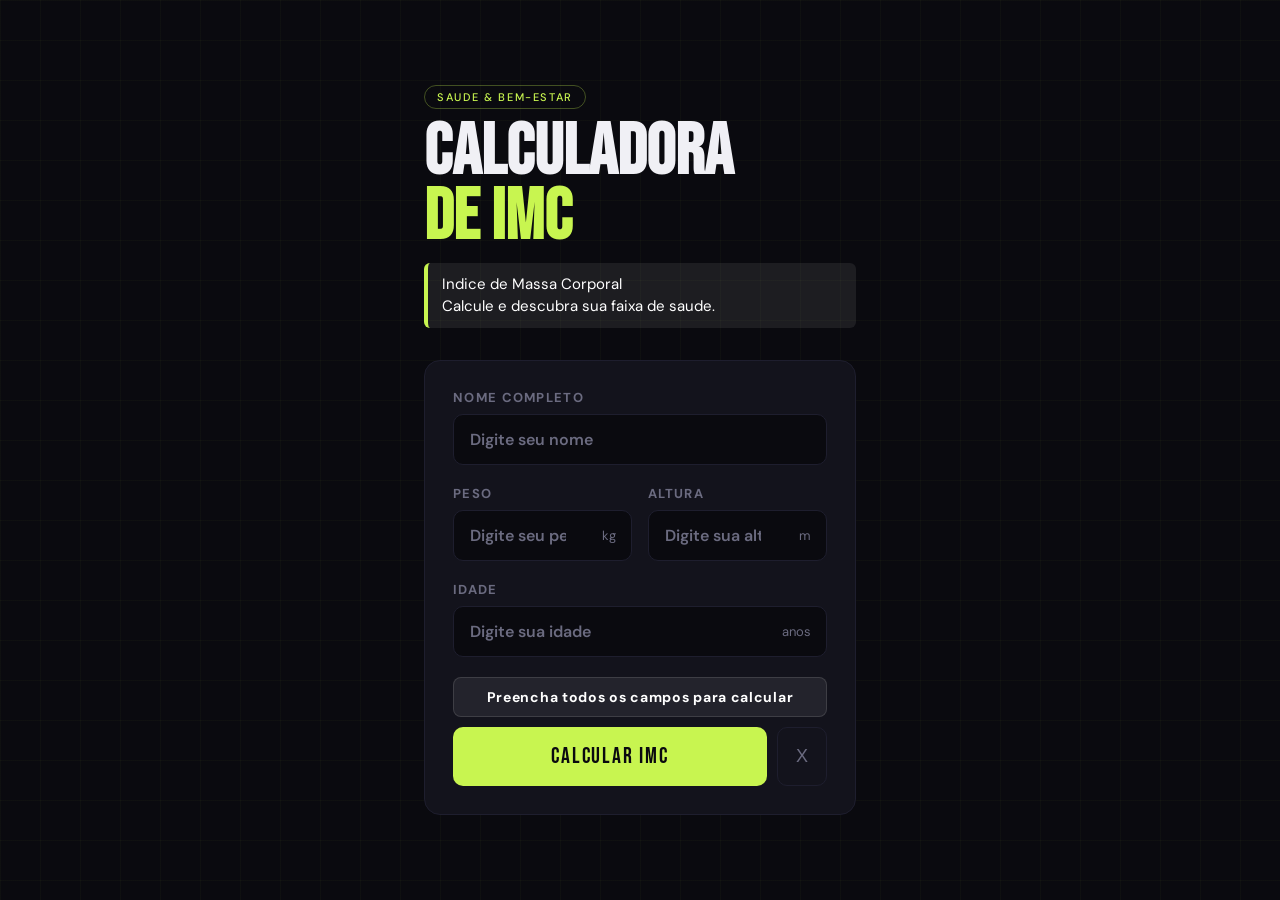
<file: Projetos/Calculadora/index.html>
<!DOCTYPE html>
<html lang="pt-BR">
<head>
  <meta charset="UTF-8" />
  <meta name="viewport" content="width=device-width, initial-scale=1.0" />
  <title>Calculadora de IMC</title>
  <link href="https://fonts.googleapis.com/css2?family=Bebas+Neue&family=DM+Sans:wght@300;400;500&display=swap" rel="stylesheet" />
  <link rel="stylesheet" href="index.css" />
</head>
<body>
  <div class="wrapper">

    <div class="header">
      <div class="tag">Saude &amp; Bem-estar</div>
      <h1>CALCULADORA<br><span>DE IMC</span></h1>
      <p>Indice de Massa Corporal<br>Calcule e descubra sua faixa de saude.</p>
    </div>

    <div class="card">

      <div class="field">
        <label>Nome completo</label>
        <div class="input-wrap">
          <input type="text" id="nome" placeholder="Digite seu nome" />
        </div>
      </div>

      <div class="row">
        <div class="field">
          <label>Peso</label>
          <div class="input-wrap">
            <input type="number" id="peso" placeholder="Digite seu peso" min="1" />
            <span class="unit">kg</span>
          </div>
        </div>
        <div class="field">
          <label>Altura</label>
          <div class="input-wrap">
            <input type="number" id="altura" placeholder="Digite sua altura" step="0.01" min="0.5" max="2.5" />
            <span class="unit">m</span>
          </div>
        </div>
      </div>

      <div class="field">
        <label>Idade</label>
        <div class="input-wrap">
          <input type="number" id="idade" placeholder="Digite sua idade" min="1" max="120" />
          <span class="unit">anos</span>
        </div>
      </div>

      <p class="hint" id="hint">Preencha todos os campos para calcular</p>

      <div class="btn-row">
        <button class="btn-calcular" onclick="calcular()">CALCULAR IMC</button>
        <button class="btn-reset" onclick="resetar()">X</button>
      </div>

      <div class="result" id="result">
        <div class="result-header">
          <div class="imc-value" id="imcValor">-</div>
          <div class="imc-label">IMC</div>
        </div>

        <div class="category-badge" id="categoriaBadge">
          <span class="dot" id="categoriaDot"></span>
          <span id="categoriaTexto">-</span>
        </div>

        <div class="imc-bar">
          <div class="imc-needle" id="needle" style="left: 0%"></div>
        </div>
        <div class="bar-labels">
          <span>Abaixo</span>
          <span>Normal</span>
          <span>Sobrepeso</span>
          <span>Obeso</span>
        </div>

        <div class="person-info" id="personInfo"></div>
      </div>

    </div>
  </div>

  <script src="index.js"></script>
</body>
</html>
</file>
<file: Projetos/Calculadora/index.css>
:root {
  --bg: #0a0a0f;
  --card: #13131c;
  --border: #1e1e2e;
  --accent: #c8f550;
  --text: #f0f0f5;
  --muted: #6b6b80;
  --danger: #f55060;
}

* { margin: 0; padding: 0; box-sizing: border-box; }

body {
  background: var(--bg);
  color: var(--text);
  font-family: 'DM Sans', sans-serif;
  min-height: 100vh;
  display: flex;
  align-items: center;
  justify-content: center;
}

body::before {
  content: '';
  position: fixed;
  inset: 0;
  background-image:
    linear-gradient(rgba(200,245,80,0.03) 1px, transparent 1px),
    linear-gradient(90deg, rgba(200,245,80,0.03) 1px, transparent 1px);
  background-size: 40px 40px;
  pointer-events: none;
}

.wrapper {
  width: 100%;
  max-width: 480px;
  padding: 24px;
  animation: fadeUp 0.6s ease both;
}

@keyframes fadeUp {
  from { opacity: 0; transform: translateY(30px); }
  to   { opacity: 1; transform: translateY(0); }
}

.header { margin-bottom: 32px; }

.header .tag {
  display: inline-block;
  font-size: 11px;
  font-weight: 500;
  letter-spacing: 0.15em;
  text-transform: uppercase;
  color: var(--accent);
  border: 1px solid rgba(200,245,80,0.3);
  padding: 4px 12px;
  border-radius: 20px;
  margin-bottom: 12px;
}

.header h1 {
  font-family: 'Bebas Neue', sans-serif;
  font-size: clamp(48px, 12vw, 72px);
  line-height: 0.9;
}

.header h1 span { color: var(--accent); }

.header p {
  margin-top: 12px;
  font-size: 15px;
  font-weight: 400;
  color: #ffffff !important;
  line-height: 1.5;
  background: rgba(255,255,255,0.08) !important;
  border-left: 4px solid var(--accent);
  padding: 10px 14px;
  border-radius: 6px;
  display: block;
}

.card {
  background: var(--card);
  border: 1px solid var(--border);
  border-radius: 16px;
  padding: 28px;
}

.field { margin-bottom: 20px; }

.field label {
  display: block;
  font-size: 13px;
  font-weight: 700;
  letter-spacing: 0.1em;
  text-transform: uppercase;
  color: var(--muted);
  margin-bottom: 8px;
}

.input-wrap { position: relative; }

.input-wrap input {
  width: 100%;
  background: var(--bg);
  border: 1px solid var(--border);
  border-radius: 10px;
  color: var(--text);
  font-family: 'DM Sans', sans-serif;
  font-size: 16px;
  font-weight: 600;
  padding: 14px 50px 14px 16px;
  outline: none;
  transition: border-color 0.2s, box-shadow 0.2s;
}

.input-wrap input:focus {
  border-color: var(--accent);
  box-shadow: 0 0 0 3px rgba(200,245,80,0.1);
}

.input-wrap input::placeholder { color: var(--muted); }

.input-wrap .unit {
  position: absolute;
  right: 16px;
  top: 50%;
  transform: translateY(-50%);
  font-size: 13px;
  color: var(--muted);
}

.row { display: grid; grid-template-columns: 1fr 1fr; gap: 16px; }

.hint {
  font-size: 14px;
  font-weight: 700;
  color: #ffffff;
  text-align: center;
  margin-bottom: 10px;
  letter-spacing: 0.05em;
  background: rgba(255,255,255,0.07);
  border: 1px solid rgba(255,255,255,0.12);
  border-radius: 8px;
  padding: 10px;
}

.btn-row {
  display: grid;
  grid-template-columns: 1fr auto;
  gap: 10px;
  margin-top: 8px;
}

.btn-calcular {
  background: var(--accent);
  color: #0a0a0f;
  border: none;
  border-radius: 10px;
  font-family: 'Bebas Neue', sans-serif;
  font-size: 22px;
  letter-spacing: 0.08em;
  padding: 16px;
  cursor: pointer;
  transition: transform 0.15s, box-shadow 0.15s;
}

.btn-calcular:hover {
  transform: translateY(-2px);
  box-shadow: 0 8px 24px rgba(200,245,80,0.25);
}

.btn-calcular:active { transform: translateY(0); }

.btn-reset {
  background: transparent;
  border: 1px solid var(--border);
  color: var(--muted);
  border-radius: 10px;
  font-size: 18px;
  padding: 16px 18px;
  cursor: pointer;
  transition: border-color 0.2s, color 0.2s;
}

.btn-reset:hover {
  border-color: var(--danger);
  color: var(--danger);
}

.result {
  margin-top: 24px;
  border-radius: 14px;
  padding: 24px;
  border: 1px solid var(--border);
  background: var(--bg);
  display: none;
}

.result.show {
  display: block;
  animation: fadeUp 0.4s ease both;
}

.result-header {
  display: flex;
  align-items: baseline;
  gap: 12px;
  margin-bottom: 16px;
}

.imc-value {
  font-family: 'Bebas Neue', sans-serif;
  font-size: 56px;
  line-height: 1;
}

.imc-label {
  font-size: 13px;
  color: var(--muted);
}

.category-badge {
  display: inline-flex;
  align-items: center;
  gap: 8px;
  font-size: 13px;
  font-weight: 500;
  padding: 6px 14px;
  border-radius: 20px;
  border: 1px solid;
  margin-bottom: 16px;
}

.category-badge .dot {
  width: 7px;
  height: 7px;
  border-radius: 50%;
}

.imc-bar {
  height: 6px;
  border-radius: 99px;
  background: linear-gradient(90deg, #50f5c0 0%, #c8f550 35%, #f5a550 65%, #f55060 100%);
  position: relative;
  margin-bottom: 8px;
}

.imc-needle {
  position: absolute;
  top: 50%;
  transform: translate(-50%, -50%);
  width: 14px;
  height: 14px;
  background: var(--text);
  border-radius: 50%;
  box-shadow: 0 0 0 3px var(--bg), 0 0 0 5px var(--text);
  transition: left 0.6s cubic-bezier(0.34,1.56,0.64,1);
}

.bar-labels {
  display: flex;
  justify-content: space-between;
  font-size: 12px;
  font-weight: 700;
  color: #fff;
}

.person-info {
  margin-top: 18px;
  padding-top: 16px;
  border-top: 1px solid var(--border);
  font-size: 16px;
  font-weight: 600;
  color: #ffffff;
  line-height: 1.8;
}

.person-info strong { color: var(--text); font-weight: 500; }
</file>
